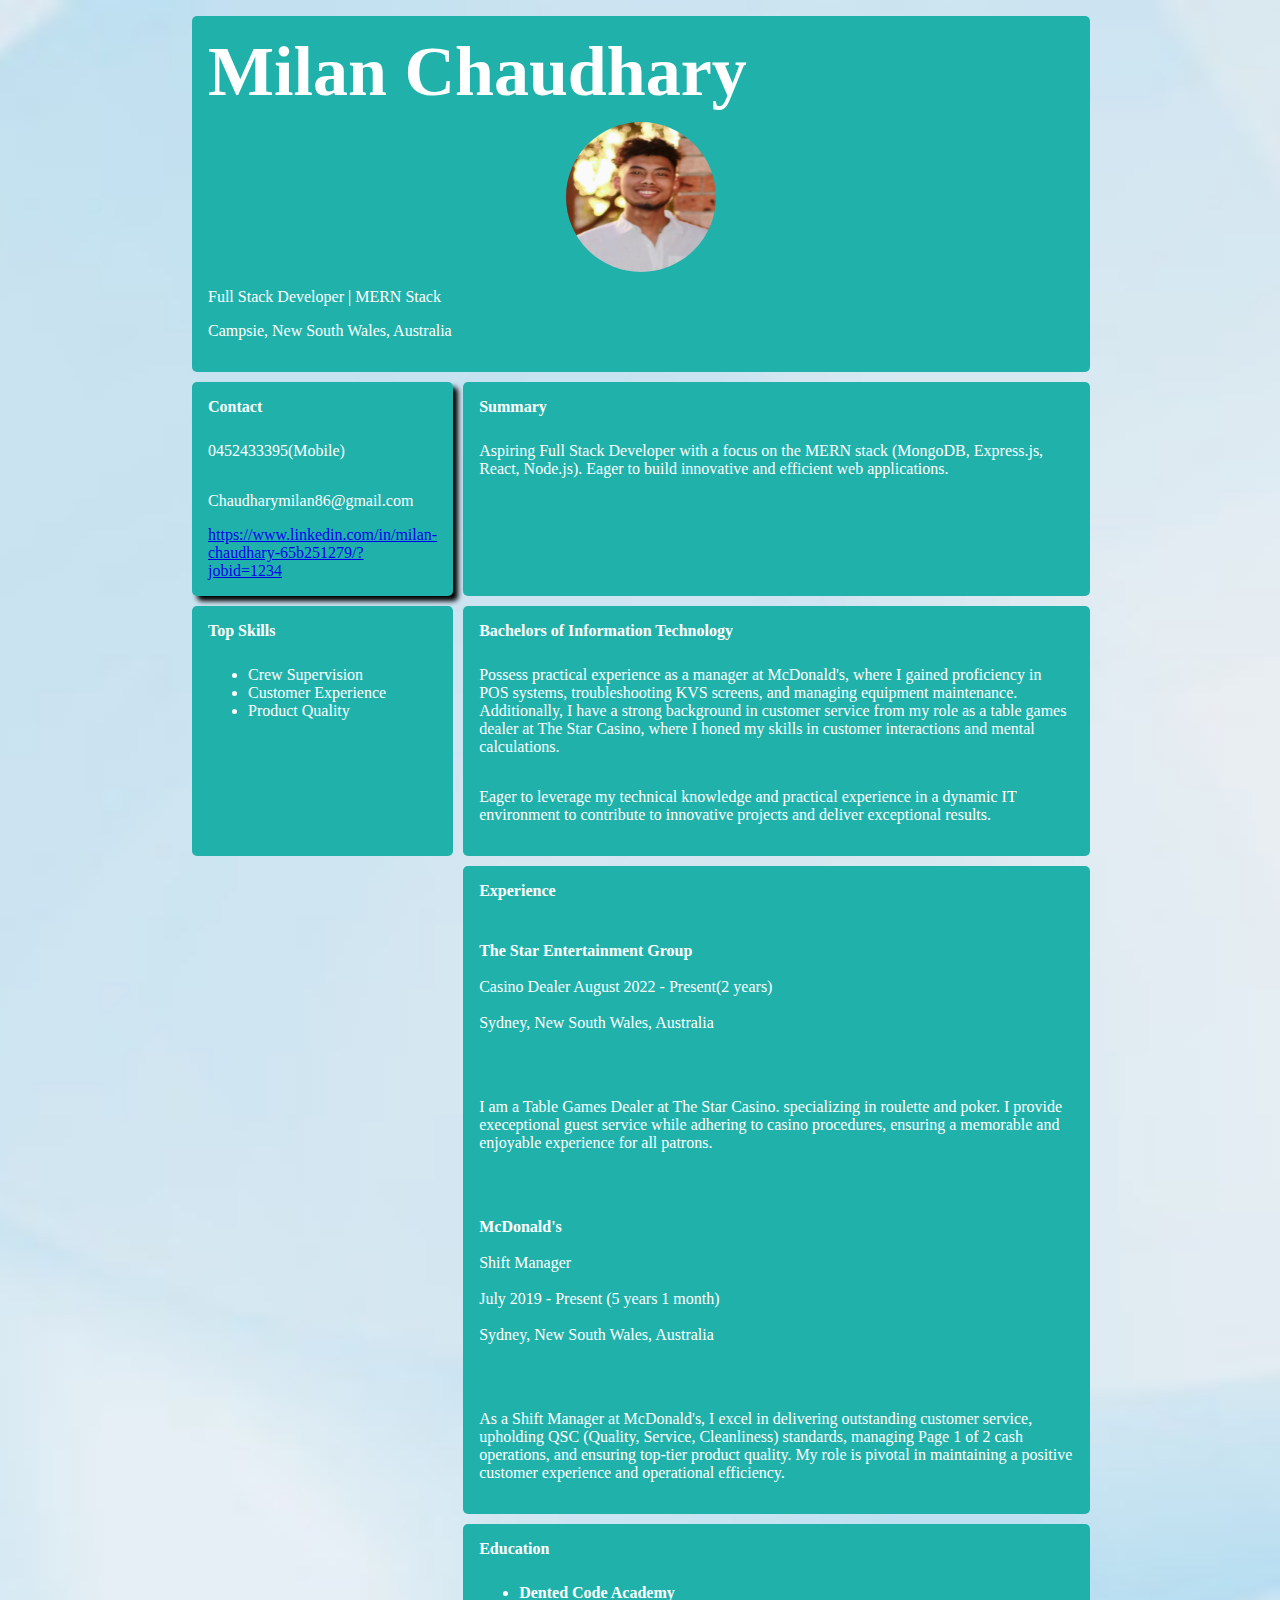
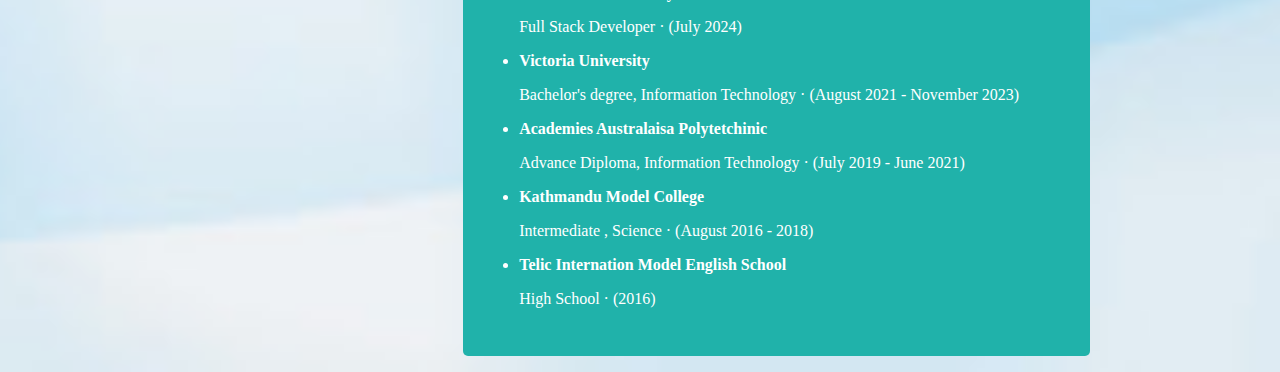
<file: index.html>
<!DOCTYPE html>
<html lang="en">
  <head>
    <meta charset="UTF-8" />
    <meta name="viewport" content="width=device-width, initial-scale=1.0" />
    <link rel="stylesheet" href="style.css" />
    <title>Resume</title>
  </head>
  <body>
   
    <div class="container">
      
      <div class="item-1">
        
        <h3>Contact</h3>

            
              <p>0452433395(Mobile)</p>
              <p>Chaudharymilan86@gmail.com</p>
            
            
              <a
                href="https://www.linkedin.com/in/milan-chaudhary-65b251279/?jobid=1234"
              >
                https://www.linkedin.com/in/milan-chaudhary-65b251279/?jobid=1234
              </a>
            
      </div>
      <div class="item-2">
        <h3>Top Skills</h3>
        <ul>
          <li>Crew Supervision</li>
          <li>Customer Experience</li>
          <li>Product Quality</li>
        </ul>
      </div>
      <div class="item-3">
        <h1>Milan Chaudhary</h1>
        <img src="/ass/IMG_7759.jpg" alt="photo">
        
        <div>
        <p>Full Stack Developer | MERN Stack</p>
        <p>Campsie, New South Wales, Australia</p>
      </div>
      </div>
      <div class="item-4">
        <h2>Summary</h2>
        <p>
          Aspiring Full Stack Developer with a focus on the MERN stack (MongoDB,
          Express.js, React, Node.js). Eager to build innovative and efficient
          web applications.
        </p>
      </div>
      <div class="item-5">
        <h2>Bachelors of Information Technology</h2>
        <p>
          Possess practical experience as a manager at McDonald's, where I
          gained proficiency in POS systems, troubleshooting KVS screens, and
          managing equipment maintenance. Additionally, I have a strong
          background in customer service from my role as a table games dealer at
          The Star Casino, where I honed my skills in customer interactions and
          mental calculations.
        </p>
        <p>
          Eager to leverage my technical knowledge and practical experience in a
          dynamic IT environment to contribute to innovative projects and
          deliver exceptional results.
        </p>
      </div>
      <div class="item-6">
        <h2>Experience</h2>
        
            <p>
              <div><strong>The Star Entertainment Group</strong></div
              ><br />
              <div>Casino Dealer August 2022 - Present(2 years)</div><br />
              <div>Sydney, New South Wales, Australia</div><br />
            </p>

            <p>
              I am a Table Games Dealer at The Star Casino. specializing in
              roulette and poker. I provide execeptional guest service while
              adhering to casino procedures, ensuring a memorable and enjoyable
              experience for all patrons.
            </p>
        
          
          <br />

          
            <p>
              <div><strong>McDonald's</strong></div
              ><br />
              <div>Shift Manager</div><br />
              <div>July 2019 - Present (5 years 1 month)</div><br />
              <div>Sydney, New South Wales, Australia</div><br />
            </p>

            <p>
              As a Shift Manager at McDonald's, I excel in delivering
              outstanding customer service, upholding QSC (Quality, Service,
              Cleanliness) standards, managing Page 1 of 2 cash operations, and
              ensuring top-tier product quality. My role is pivotal in
              maintaining a positive customer experience and operational
              efficiency.
            </p>
      </div>
      <div class="item-7">
        <h2>Education</h2>
            <ul>
              <li>
                <b>Dented Code Academy</b>
                <p>
                  <div>Full Stack Developer · (July 2024)</div>
                </p>
              </li>

              <li>
                <b>Victoria University</b>
                <p>
                  <div
                    >Bachelor's degree, Information Technology · (August 2021 -
                    November 2023)</div
                  >
                </p>
              </li>

              <li>
                <b>Academies Australaisa Polytetchinic</b>
                <p>
                  <div>
                    Advance Diploma, Information Technology · (July 2019 - June
                    2021)
                  </div>
                </p>
              </li>

              <li>
                <b>Kathmandu Model College</b>
                <p>
                  <div>Intermediate , Science · (August 2016 - 2018)</div>
                </p>
              </li>

              <li>
                <b>Telic Internation Model English School</b><br />
                <p><div>High School · (2016)</div></p>
              </li>
            </ul>

      </div>
    </div>
  </body>
</html>
</file>
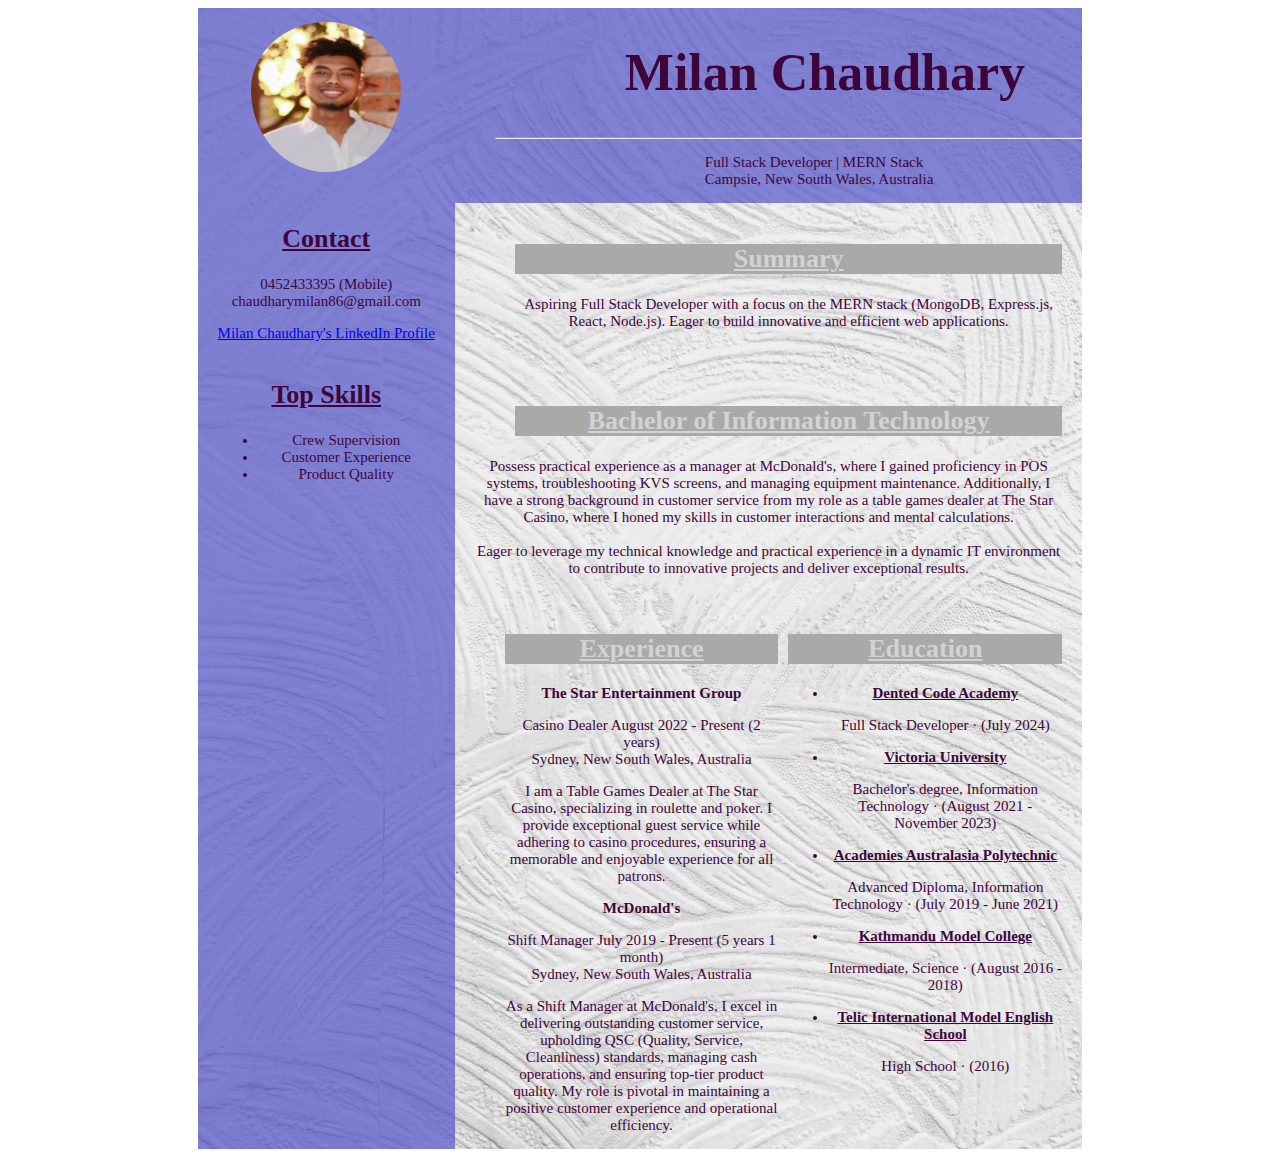
<file: demo.html>
<!DOCTYPE html>
<html lang="en">
  <head>
    <meta charset="UTF-8" />
    <meta name="viewport" content="width=device-width, initial-scale=1.0" />
    <title>Demo</title>
    <link rel="stylesheet" href="demo.css" />
  </head>
  <body>
    <div class="parent">
      <div class="item-1">
        <img src="ass/IMG_7759.jpg" alt="Photo of Milan Chaudhary" />
      </div>
      <div class="item-2">
        <h2>Contact</h2>
        <p>
          0452433395 (Mobile) <br />
          chaudharymilan86@gmail.com
        </p>
        <p>
          <a
            href="https://www.linkedin.com/in/milan-chaudhary-65b251279/?jobid=1234"
          >
            Milan Chaudhary's LinkedIn Profile
          </a><br><br>
          <h2>Top Skills</h2>
        <ul>
          <li>Crew Supervision</li>
          <li>Customer Experience</li>
          <li>Product Quality</li>
        </ul>
        </p>
      </div>
      <div class="item-3">
        
      </div>
      <div class="item-4">
        <h1>Milan Chaudhary</h1>
        <hr>
        <p>
          Full Stack Developer | MERN Stack <br />
          Campsie, New South Wales, Australia
        </p>
      </div>
      <div class="item-5">
        <h2 class="colorbg">Summary</h2>
        <p>
          Aspiring Full Stack Developer with a focus on the MERN stack (MongoDB,
          Express.js, React, Node.js). Eager to build innovative and efficient
          web applications.
        </p>
      </div>
      <div class="item-6">
        <h2 class="colorbg">Bachelor of Information Technology</h2>
        <p>
          Possess practical experience as a manager at McDonald's, where I
          gained proficiency in POS systems, troubleshooting KVS screens, and
          managing equipment maintenance. Additionally, I have a strong
          background in customer service from my role as a table games dealer at
          The Star Casino, where I honed my skills in customer interactions and
          mental calculations.
          <br /><br />
          Eager to leverage my technical knowledge and practical experience in a
          dynamic IT environment to contribute to innovative projects and
          deliver exceptional results.
        </p>
      </div>
      <div class="item-7">
        <h2 class="colorbg">Experience</h2>
        <p class="subheading">The Star Entertainment Group</p>
        <p>
          Casino Dealer August 2022 - Present (2 years) <br />
          Sydney, New South Wales, Australia
        </p>
        <p>
          I am a Table Games Dealer at The Star Casino, specializing in roulette
          and poker. I provide exceptional guest service while adhering to
          casino procedures, ensuring a memorable and enjoyable experience for
          all patrons.
        </p>
        <p class="subheading">McDonald's</p>
        <p>
          Shift Manager July 2019 - Present (5 years 1 month) <br />
          Sydney, New South Wales, Australia
        </p>
        <p>
          As a Shift Manager at McDonald's, I excel in delivering outstanding
          customer service, upholding QSC (Quality, Service, Cleanliness)
          standards, managing cash operations, and ensuring top-tier product
          quality. My role is pivotal in maintaining a positive customer
          experience and operational efficiency.
        </p>
      </div>
      <div class="item-8">
        <h2 class="colorbg">Education</h2>
        <ul>
          <li>
            <b class="Institution">Dented Code Academy</b>
            <p>Full Stack Developer · (July 2024)</p>
          </li>
          <li>
            <b class="Institution">Victoria University</b>
            <p>
              Bachelor's degree, Information Technology · (August 2021 -
              November 2023)
            </p>
          </li>
          <li>
            <b class="Institution">Academies Australasia Polytechnic</b>
            <p>
              Advanced Diploma, Information Technology · (July 2019 - June 2021)
            </p>
          </li>
          <li>
            <b class="Institution">Kathmandu Model College</b>
            <p>Intermediate, Science · (August 2016 - 2018)</p>
          </li>
          <li>
            <b class="Institution">Telic International Model English School</b>
            <p>High School · (2016)</p>
          </li>
        </ul>
      </div>
    </div>
  </body>
</html>
</file>
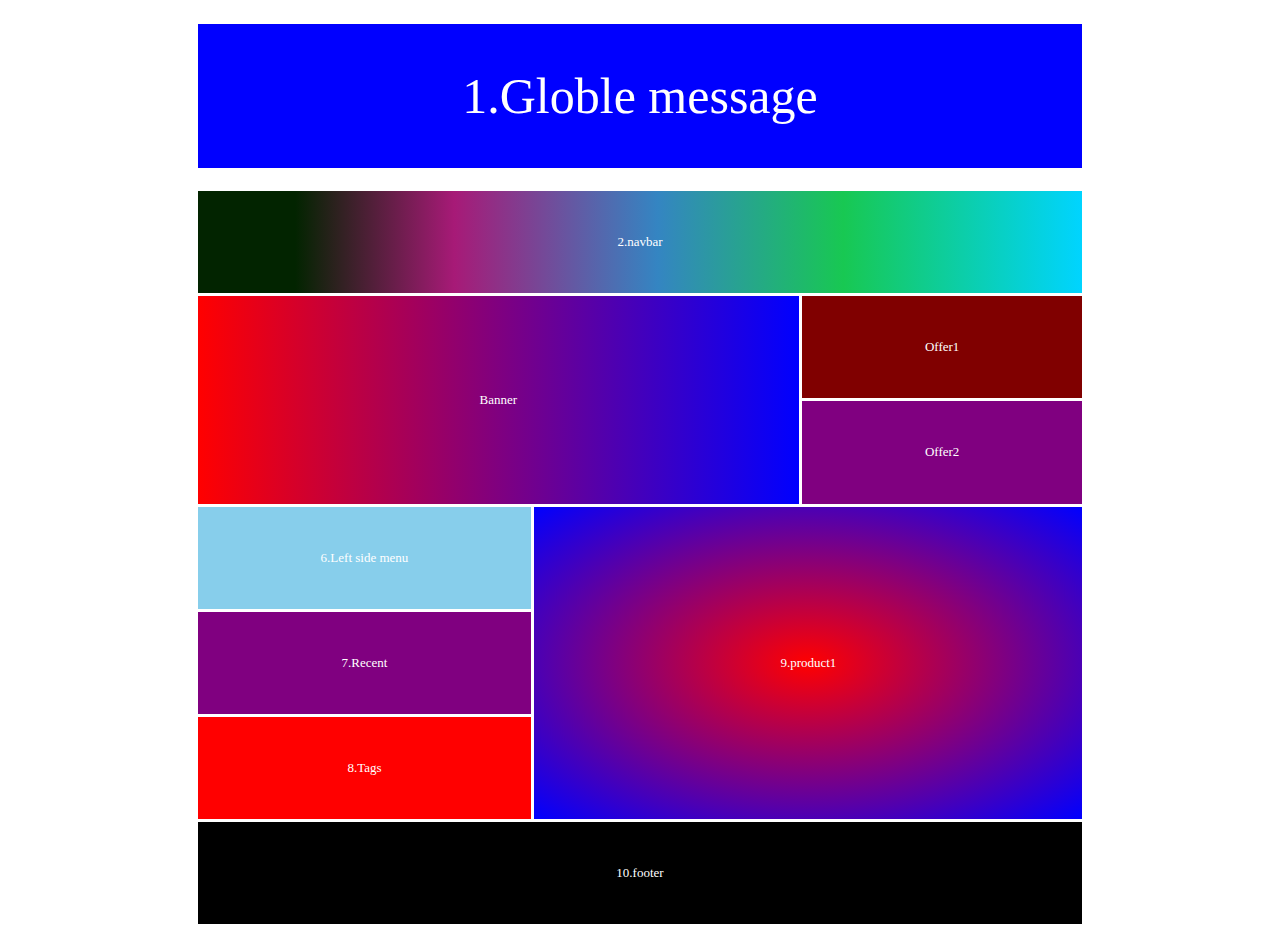
<file: practice.html>
<!DOCTYPE html>
<html lang="en">
  <head>
    <meta charset="UTF-8" />
    <meta name="viewport" content="width=device-width, initial-scale=1.0" />
    <title>Grid</title>
    <link rel="stylesheet" href="style1.css" />
  </head>
  <body>
    <div class="container">
      <div class="globe">1.Globle message</div>
      <div class="nav">2.navbar</div>
      <div class="banner">Banner</div>
      <div class="offer1">Offer1</div>
      <div class="offer2">Offer2</div>
      <div class="leftside">6.Left side menu</div>
      <div class="recent">7.Recent</div>
      <div class="tags">8.Tags</div>
      <div class="product1">9.product1</div>
      <div class="footer">10.footer</div>
    </div>
  </body>
</html>
</file>
<file: style.css>
body {
  margin: 0;
  background: url('ass/index.jpg') no-repeat center center;
  background-size: cover;
}

*{
  font-size: medium;


}

img{
  border-radius: 50%;
  width: 150px;
  height: 150px;
  margin-left: auto;
  margin-right: auto;
  display: block;
}
.container {
  /* background: url('ass/index.jpg') no-repeat center center;
  background-size: cover; */

  
  color: white;
  font-size: 2rem;
  padding: 1rem;
  min-height: 100vh;
  margin: auto;
  display: block;
  width: 70%;

  

  /* grid */
  display: grid;
  gap: 10px;
  /* grid-template-columns: 1fr 1fr 1fr; */
  /* grid-template-columns: 60px repeat(2, 1fr) auto; */
  grid-template-columns: auto 70%;
  /* grid-template-columns: repeat(3, 1fr); */
  /* grid-template-rows: repeat(5, 1fr); */
  grid-template-rows: auto;

  /* grid-template-areas:
    ". i3 i3"
    "i1 i4 i4"
    "i2 i5 i5"
    ". i6 i6"
    ". i7 i7"; */
}

.container > div {
  background: lightseagreen;
  padding: 1rem;
  border-radius: 5px;
  display: flex;
  flex-direction: column;
  align-items: flex-start; /* Align items to the top-left corner */
  justify-content: flex-start; /* Align items to the top-left corner */
}

h1{
  font-size: 70px;
  
  

}

h1, h2, h3 {
  margin: 0 0 10px 0;
}

.item-1 {
  background: lightseagreen !important;
  /* grid-row-start: 1;
  grid-row-end: 3; */
  grid-row: 2/3;
  /* grid-column-start: 1;
  grid-column-end: 3; */
  grid-column: 1/2;
  /* grid-area: i1; */
  box-shadow: 5px 5px 5px black;
  word-wrap: break-word;
  
}
.item-2 {
  /* grid-area: i2; */
  grid-row: 3/4;
  grid-column: 1/2;
}
.item-3 {
  /* grid-area: i3; */
  grid-row: 1/2;
  grid-column: 1/3;
}
.item-4 {
  /* grid-area: i4; */
  grid-row: 2/3;
  grid-column: 2/3;
  
}
.item-5 {
  /* grid-area: i5; */
  grid-row: 3/4;
  grid-column: 2/3;
}
.item-6 {
  /* grid-area: i6; */
  grid-row: 4/5;
  grid-column: 2/3;
}
.item-7 {
  /* grid-area: i7; */
  grid-row: 5/6;
  grid-column: 2/3;
}
/* .item-8 {
  /* grid-row: 1/2;
  grid-column: 1/2; */
  /* grid-area: i8; */
/* }
.item-9 {
  grid-area: i9;
} */ 

/* .circle {
  width: 150px;
  height: 150px;
  background: orangered;
  border-radius: 50%;
  border: 2px solid black;
  margin: auto;
  margin-top: 5rem;
  display: none;
} */

/* ipad view */
/* @media (max-width: 992px) {
  .parent {
    grid-template-areas:
      "i1 i2"
      "i3 i3"
      "i4 i5"
      "i6 i6"
      "i7 i8"
      "i9 i9";
  } */
  /* .circle {
    display: block;
  } */
/* } */
/* 
/* phone view */
/* @media (max-width: 500px) {
} */ */
</file>
<file: demo.css>
body {
  /* background-image: url(ass/pexels-souvenirpixels-1486974.jpeg);
  background-size: cover;
  background-position: center;
  background-repeat: no-repeat; */
}
p {
  font-size: 15px;
}

li {
  font-size: 15px;
}
.parent {
  color: rgb(253, 252, 252);
  font-size: 2rem;
  min-height: 100vh;
  margin: auto;
  width: 70%;
  background-image: url(ass/pexels-souvenirpixels-1486974.jpeg);
  background-size: cover;
  background-position: center;
  background-repeat: no-repeat;
  display: grid;
  /* gap: 10px; Adjusted gap */

  grid-template-areas:
    "i1 i4 i4"
    "i2 i5 i5"
    "i2 i6 i6"
    "i3 i7 i8"
    "i3 i7 i8";
}

.parent > div {
  justify-content: center;
  text-align: "center";

  align-items: center;
  font-size: small;
  /* background: rgba(150, 150, 207, 0.4); */

  color: rgb(62, 5, 59);
}

h1 {
  padding-left: 130px;
  font-size: 4em;
}

h2 {
  font-size: 2em;
  text-decoration: underline;
  text-align: center;
}

.subheading {
  font-weight: bold;
  font-size: 15px;
}
.item-1 > img {
  border-radius: 50%;
  width: 150px;
  height: 150px;
  margin-left: auto;
  margin-right: auto;
  display: block;
  padding-top: 14px;
}

.item-1 {
  grid-area: i1;
  background: rgba(81, 81, 202, 0.686);
}
.item-2 {
  grid-area: i2;
  background: rgba(81, 81, 202, 0.686);
  padding: 0px 20px 0px 20px;
  text-align: center;
}
.item-3 {
  grid-area: i3;
  background: rgba(81, 81, 202, 0.686);
}
.item-4 {
  grid-area: i4;
  background: rgba(81, 81, 202, 0.686);
  padding-left: 40px;
}

.item-4 > p {
  padding-left: 210px;
}
.item-5 {
  grid-area: i5;
  margin: 20px;
  text-align: center;
  padding-left: 40px;
}
.item-6 {
  grid-area: i6;
  margin: 20px;
  text-align: center;
}
.item-7 {
  grid-area: i7;
  margin: 0px 0px 0px 50px;
  text-align: center;
}
.item-8 {
  grid-area: i8;
  margin-left: 10px;
  padding-right: 20px;
  text-align: center;
}
/* .item-8 > b {
  font-size: 15px;
  text-decoration: underline;
} */

.Institution {
  font-size: 15px;
  text-decoration: underline;
}
.colorbg {
  background-color: rgb(169, 169, 169);
  color: lightgray;
}

.item-6 > h2 {
  margin-left: 40px;
}
</file>
<file: style1.css>
.body {
}
.container {
  color: white;
  font-size: 2rem;
  padding: 1rem;
  min-height: 100vh;
  margin: auto;
  display: block;
  width: 70%;
  /* grid */
  display: grid;
  gap: 3px;
  /* grid-template-columns: auto; */
  /* grid-template-columns: 60px repeat(2, 1fr) auto; */
  /* grid-template-columns: auto 70%; */
  /* grid-template-columns: repeat(3, 1fr); */
  /* grid-template-rows: repeat(5, 1fr); */
  /* grid-template-rows: auto; */

  grid-template-areas:
    "i1 i1 i1"
    "i2 i2 i2"
    "i3 i3 i4"
    "i3 i3 i5"
    "i6 i9 i9"
    "i7 i9 i9"
    "i8 i9 i9"
    "i10 i10 i10";
}

.container > div {
  display: grid;
  justify-content: center;
  align-items: center;
  font-size: small;
}

div.globe {
  font-size: 50px;
  margin-bottom: 20px;
}

.globe {
  grid-area: i1;
  background: blue;
}
.nav {
  grid-area: i2;
  background: rgb(2, 36, 0);
  background: linear-gradient(
    90deg,
    rgba(2, 36, 0, 1) 11%,
    rgba(167, 26, 119, 1) 29%,
    rgba(52, 133, 194, 1) 52%,
    rgba(24, 200, 82, 1) 73%,
    rgba(0, 212, 255, 1) 100%
  );
}
.banner {
  grid-area: i3;
  background: linear-gradient(to right, red, blue) !important;
}
.offer1 {
  grid-area: i4;
  background: maroon;
}
.offer2 {
  grid-area: i5;
  background: purple;
}
.leftside {
  grid-area: i6;
  background: skyblue;
}
.recent {
  grid-area: i7;
  background: purple;
}
.tags {
  grid-area: i8;
  background: red;
}
.product1 {
  grid-area: i9;
  background: radial-gradient(red, purple, blue);
}
.footer {
  grid-area: i10;
  background: black;
  color: white;
}
</file>
